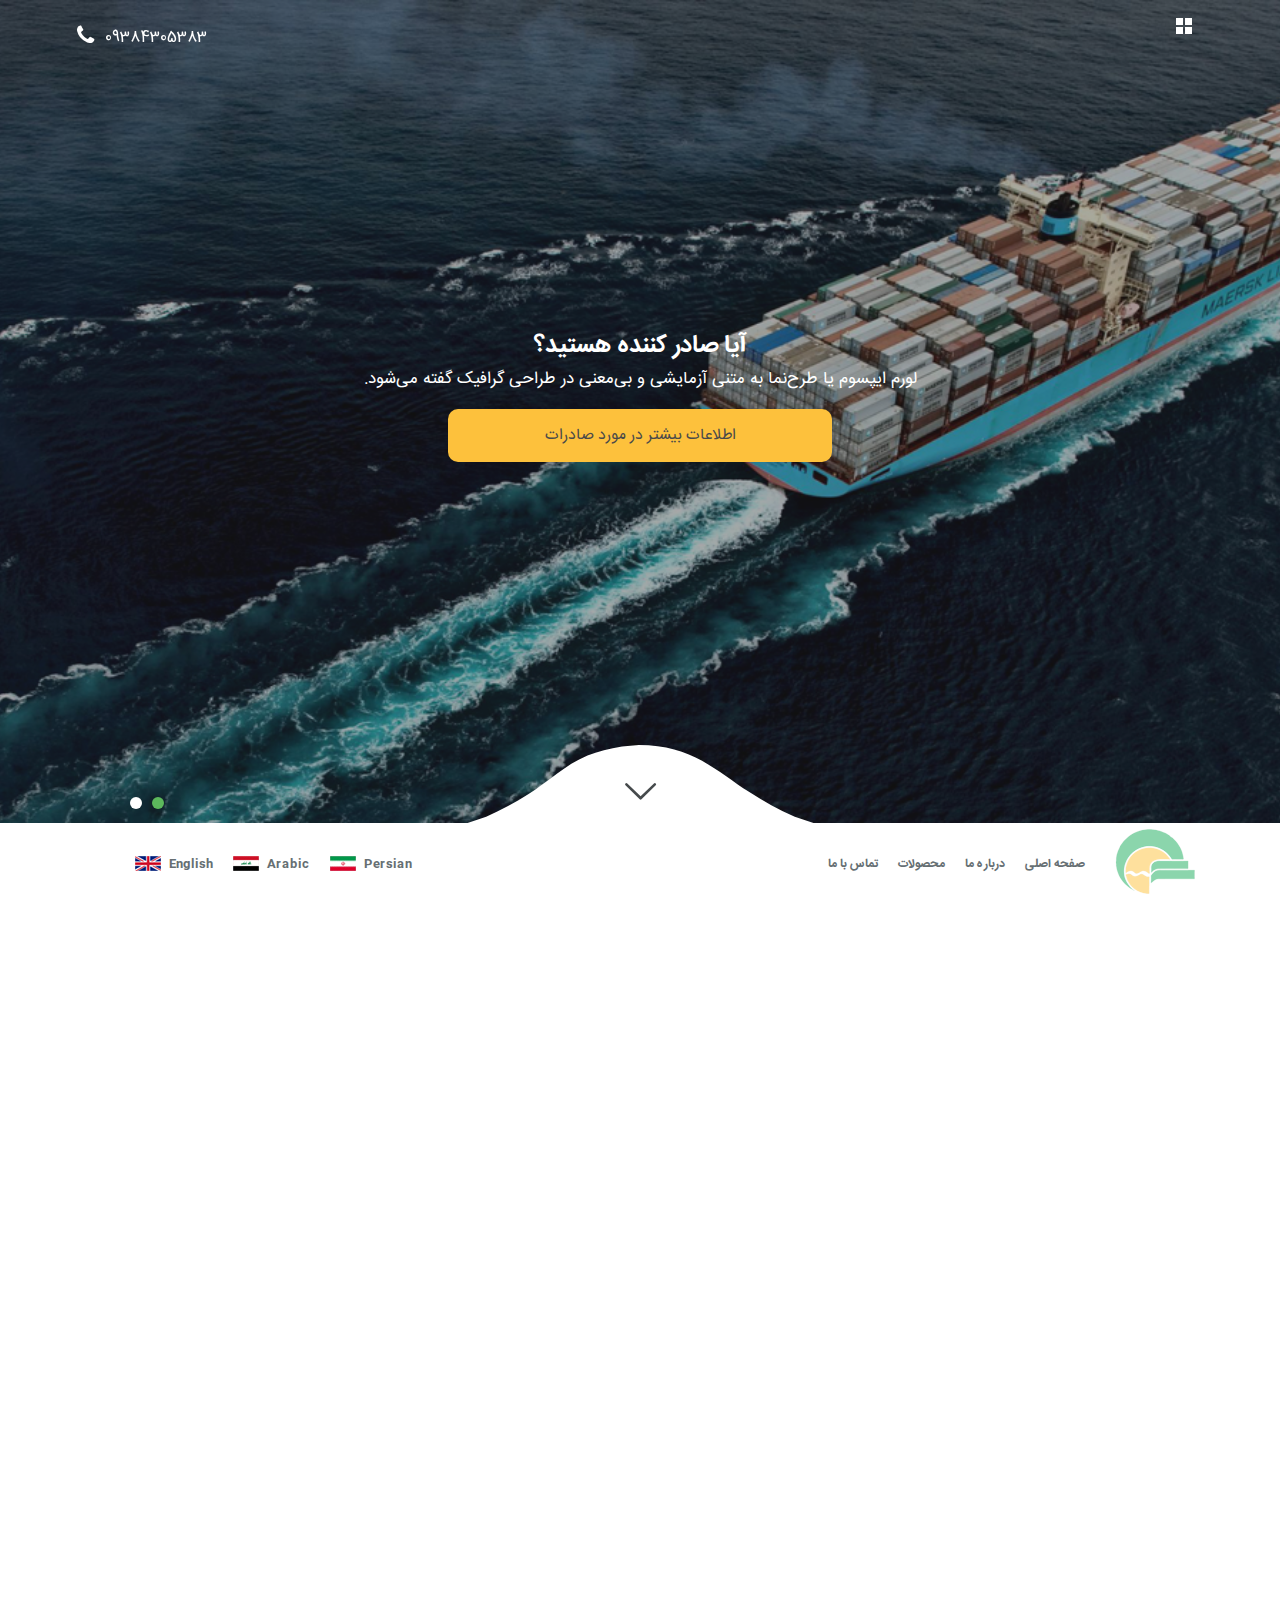
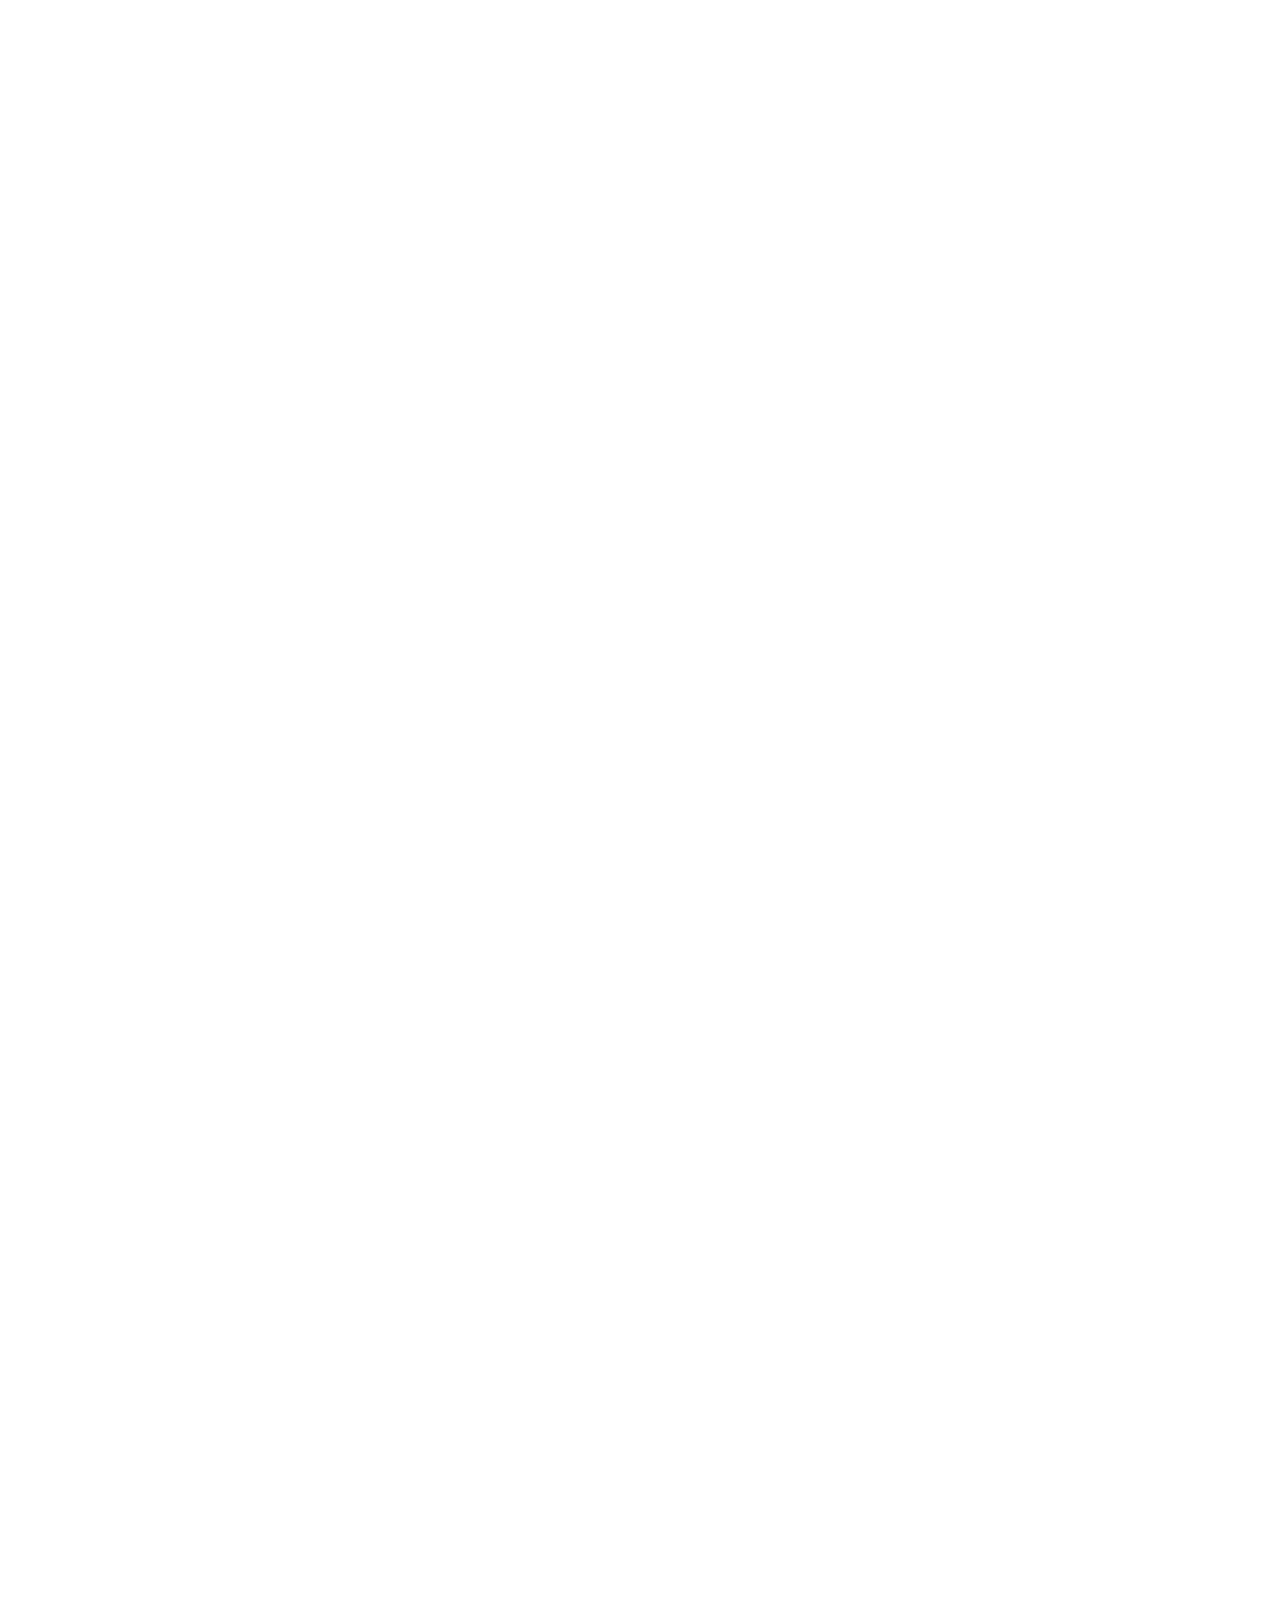
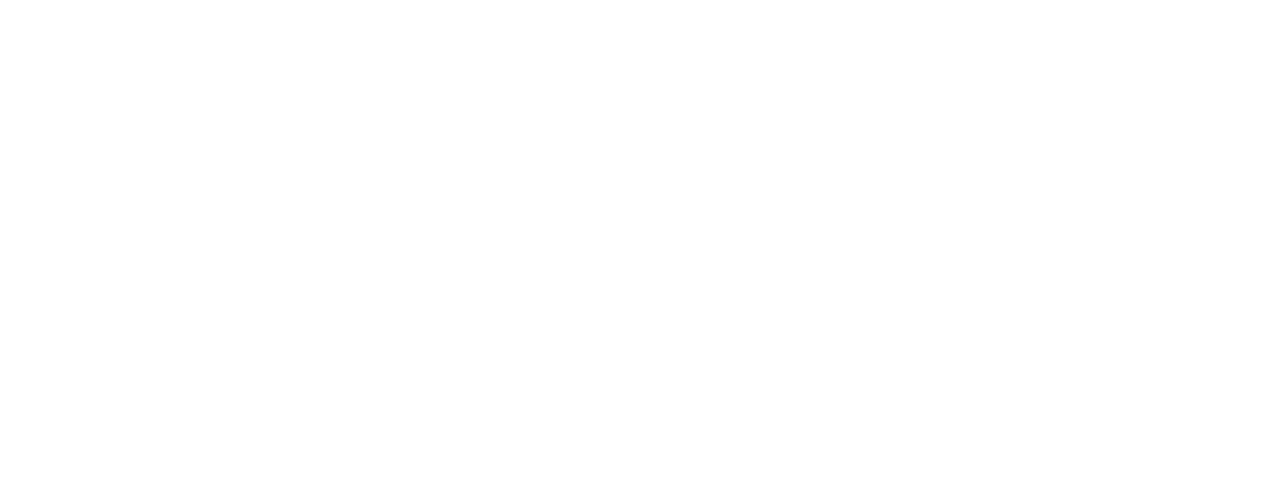
<file: full/index.html>
<!DOCTYPE html>
<html lang="en">
<head>
    <meta charset="UTF-8">
    <title>FullPage</title>
    <link rel="stylesheet" type="text/css" href="css/site.min.css">
    <link rel="stylesheet" type="text/css" href="css/components.css">
    <link rel="stylesheet" type="text/css" href="fonts/icons/css/fontello.css">
    <script src="js/jquery.js"></script>
    <script src="js/components.js"></script>
    <script src="js/mmenu.js"></script>
</head>
<body>
<div id="page">
    <main id="main">
        <header>
            <div class="container">
                <div class="main-menu float-right">

                    <a href="#offcanvas" class="icon icon-th-large-1 offcanvas_menu" id="menu_btn"></a>

                </div>
                <ul class="items  fullPageMenu">
                    <li data-menuanchor="homePage"><a href="#homePage">صفحه اصلی</a> </li>
    <li data-menuanchor="aboutPage"><a href="#aboutPage">درباره ما</a> </li>
    <li data-menuanchor="portfolioPage"><a href="#portfolio">محصولات</a> </li>
    <li data-menuanchor="contact"><a href="#contact">تماس با ما</a> </li>
                </ul>

                <div class="contact float-left">
                    <i class="icon icon-phone"></i>
                    <span>09384305383</span>
                </div>



            </div>
        </header>
<div id="fullPage">
    <section class="section slider">
    <div class="baseSlide kenBurns" id="slide1">
        <div class="captions">
            <h2 class="slide_title">آیا صادر کننده هستید؟</h2>
            <p class="slide_desc">لورم ایپسوم یا طرح‌نما به متنی آزمایشی و بی‌معنی در طراحی گرافیک گفته می‌شود.</p>
            <div class="button-effect">
                <a href="#" class="slide_link">اطلاعات بیشتر در مورد صادرات</a>

            </div>
        </div>
        <div class="background"  style="background-image: url(images/slide-1.jpg);"></div>


    </div>

    <div class="baseSlide " id="slide2">
        <div class="captions">
            <h2 class="slide_title">مشاوره رایگان</h2>
            <p class="slide_desc">شماره خود را در سایت ثبت کرده و رایگان مشاوره بگیرید</p>
            <div class="button-effect">
                <a href="#contact" class="slide_link">تماس با ما</a>

            </div>
        </div>
        <div class="background"  style="background-image: url(images/slide-2.jpg);"></div>


    </div>



</section>

    <section class="section about stage">
   <div class="container">
       <div class="row row justify-content-center text-center">
           <div class="col-12 col-lg-6 col-md-auto">
               <div class="logo logo-lg justify-content-center mx-auto mt-10"></div>
               <h1 class="title">شرکت توسعه فراگیر عمران خوزستان</h1>
               <p class="desc text-justify">
                   لورم ایپسوم متن ساختگی با تولید سادگی نامفهوم از صنعت چاپ و با استفاده از طراحان گرافیک است. چاپگرها و متون بلکه روزنامه و مجله در ستون و سطرآنچنان که لازم است و برای شرایط فعلی تکنولوژی مورد نیاز و کاربردهای متنوع با هدف بهبود ابزارهای کاربردی می باشد. کتابهای زیادی در شصت و سه درصد گذشته، حال و آی
               </p>
               <a href="#" class="btn btn_base">آیا صادر کننده هستید؟</a>
               <a href="#" class="btn btn_base is_left">آیا وارد کننده هستید؟</a>
           </div>
       </div>
   </div>

</section>

    <section class="section portfolio stage">

    <div class="text-center white">
        <h2 class="mb-4">نگاهی به برخی از محصولات</h2>
        <p>در این بخش شما با سایر محصولات شرکت آشنا خواهیدشد</p>
    </div>

    <div class="container">

        <div class="owl-carousel owl-theme layer_thumbnail">
            <div class="col-item">
                    <div class="item">
                        <div class="inner">
                            <a href="#">
                                <img src="images/temp/portfolio.jpg">
                            </a>
                            <div class="caption">
                                <h2 class="title"><a href="#">لوله آب 36 اینچ فلزی لوله آب 36 اینچ فلزی1 </a> </h2>
                                <div class="layer_down">
                                    <div class="icons">
                                        <div class="icon icon-chart-bar state"><span>372</span></div>
                                        <div class="icon icon-star rate"><span>4/5</span></div>
                                    </div>
                                </div>
                            </div>
                        </div>
                        <div class="bottom_layers"></div>
                    </div>
                </div>
            <div class="col-item">
                <div class="item">
                    <div class="inner">
                        <a href="#">
                            <img src="images/temp/portfolio.jpg">
                        </a>
                        <div class="caption">
                            <h2 class="title"><a href="#">لوله آب 36 اینچ فلزی لوله آب 36 اینچ فلزی 2</a> </h2>
                            <div class="layer_down">
                                <div class="icons">
                                    <div class="icon icon-chart-bar state"><span>372</span></div>
                                    <div class="icon icon-star rate"><span>4/5</span></div>
                                </div>
                            </div>
                        </div>
                    </div>
                    <div class="bottom_layers"></div>
                </div>
            </div>
            <div class="col-item">
                <div class="item">
                    <div class="inner">
                        <a href="#">
                            <img src="images/temp/portfolio.jpg">
                        </a>
                        <div class="caption">
                            <h2 class="title"><a href="#"> 3لوله آب 36 اینچ فلزی لوله آب 36 اینچ فلزی</a> </h2>
                            <div class="layer_down">
                                <div class="icons">
                                    <div class="icon icon-chart-bar state"><span>372</span></div>
                                    <div class="icon icon-star rate"><span>4/5</span></div>
                                </div>
                            </div>
                        </div>
                    </div>
                    <div class="bottom_layers"></div>
                </div>
            </div>
            <div class="col-item">
                <div class="item">
                    <div class="inner">
                        <a href="#">
                            <img src="images/temp/portfolio.jpg">
                        </a>
                        <div class="caption">
                            <h2 class="title"><a href="#">4لوله آب 36 اینچ فلزی لوله آب 36 اینچ فلزی </a> </h2>
                            <div class="layer_down">
                                <div class="icons">
                                    <div class="icon icon-chart-bar state"><span>372</span></div>
                                    <div class="icon icon-star rate"><span>4/5</span></div>
                                </div>
                            </div>
                        </div>
                    </div>
                    <div class="bottom_layers"></div>
                </div>
            </div>

            <div class="col-item">
                <div class="item">
                    <div class="inner">
                        <a href="#">
                            <img src="images/temp/portfolio.jpg">
                        </a>
                        <div class="caption">
                            <h2 class="title"><a href="#">لوله آب 36 اینچ فلزی لوله آب 36 اینچ فلزی 5</a> </h2>
                            <div class="layer_down">
                                <div class="icons">
                                    <div class="icon icon-chart-bar state"><span>372</span></div>
                                    <div class="icon icon-star rate"><span>4/5</span></div>
                                </div>
                            </div>
                        </div>
                    </div>
                    <div class="bottom_layers"></div>
                </div>
            </div>
            <div class="col-item">
                <div class="item">
                    <div class="inner">
                        <a href="#">
                            <img src="images/temp/portfolio.jpg">
                        </a>
                        <div class="caption">
                            <h2 class="title"><a href="#">لوله آب 36 اینچ فلزی لوله آب 36 اینچ فلزی 6</a> </h2>
                            <div class="layer_down">
                                <div class="icons">
                                    <div class="icon icon-chart-bar state"><span>372</span></div>
                                    <div class="icon icon-star rate"><span>4/5</span></div>
                                </div>
                            </div>
                        </div>
                    </div>
                    <div class="bottom_layers"></div>
                </div>
            </div>
            <div class="col-item">
                <div class="item">
                    <div class="inner">
                        <a href="#">
                            <img src="images/temp/portfolio.jpg">
                        </a>
                        <div class="caption">
                            <h2 class="title"><a href="#">لوله آب 36 اینچ فلزی لوله آب 36 اینچ فلزی 7</a> </h2>
                            <div class="layer_down">
                                <div class="icons">
                                    <div class="icon icon-chart-bar state"><span>372</span></div>
                                    <div class="icon icon-star rate"><span>4/5</span></div>
                                </div>
                            </div>
                        </div>
                    </div>
                    <div class="bottom_layers"></div>
                </div>
            </div>
            <div class="col-item">
                <div class="item">
                    <div class="inner">
                        <a href="#">
                            <img src="images/temp/portfolio.jpg">
                        </a>
                        <div class="caption">
                            <h2 class="title"><a href="#">8 لوله آب 36 اینچ فلزی لوله آب 36 اینچ فلزی</a> </h2>
                            <div class="layer_down">
                                <div class="icons">
                                    <div class="icon icon-chart-bar state"><span>372</span></div>
                                    <div class="icon icon-star rate"><span>4/5</span></div>
                                </div>
                            </div>
                        </div>
                    </div>
                    <div class="bottom_layers"></div>
                </div>
            </div>




        </div>




        <div class="text-center m-3">

            <a href="#" class="btn btn_base btn_base_white ">ورود به بخش محصولات</a>
        </div>


    </div>
</section>

    <section class="section stage contact_section">
    <div class="row row justify-content-center text-center">
        <div class="col-12 col-md-6 col-md-auto mb-5 pb-5">
            <div class="phone-map justify-content-center mx-auto mt-10 mb-3"></div>
            <p>0613382426</p>
            <h3>برای مشاوره رایگان با ما در تماس باشید</h3>
            <p class="desc text-justify text-center">
                با ثبت شماره خود در کادر زیر ، پس از مدتی با شما تماس خواهیم گرفت
            </p>

            <form class="send_phoneNumber">
                <input type="text" placeholder="مثال : 09039844741">
                <button type="submit">تماس بگیرید</button>
            </form>

        </div>
    </div>

    <div class="footer">
    <div class="menu">
        <div class="page_down_container">
            <div class="page_down footer_down">
                <div class="footerLogo">
                    <div class="logo-sm"></div>
                </div>
            </div>


        </div>
        <div class="container copyright">
            <p>طراحی شده توسط تیم طراحی و توسعه</p> <a href="#">وبارتما</a>
        </div>

    </div>

</div>

</section>
</div>
</main>
<div class="menu_container">
    <div class="menu">
        <div class="page_down_container">
            <div class="page_down" title="صفحه بعد">
                <svg class="page_down_bg" id="Layer_1" width="349px" data-name="Layer 1" xmlns="http://www.w3.org/2000/svg" viewBox="0 0 373.7 84.7"><defs><style>.cls-1{fill:#fff;}</style></defs><title>page_down._bg</title><path class="cls-1" d="M194.6,11.8c57.5,0,83.6,28.4,118.3,50.4,15.3,9.7,31.2,19.1,48.7,26.4l21.6,7.2v.5a3,3,0,0,1-1,.2H9.7a1.85,1.85,0,0,1-.2-.7l21.6-7.2c16.1-6.8,31.2-15.3,45.4-24.2C98,50.9,114.8,33.5,139.6,23.1c11.2-4.7,23.4-7.5,37-9.8Z" transform="translate(-9.5 -11.8)"/></svg>
            </div>
        </div>
        <div class="container">
            <div class="logo-md logo float-right hidden-xs-down"></div>
            <ul class="items float-right fullPageMenu hidden-md-down">

                    <li data-menuanchor="homePage"><a href="#homePage">صفحه اصلی</a> </li>
    <li data-menuanchor="aboutPage"><a href="#aboutPage">درباره ما</a> </li>
    <li data-menuanchor="portfolioPage"><a href="#portfolio">محصولات</a> </li>
    <li data-menuanchor="contact"><a href="#contact">تماس با ما</a> </li>
            </ul>

            <ul class="langs float-left">
                <li><a href="/en"><i class="lang-en"></i>English</a></li>
                <li><a href="/ar"><i class="lang-ar"></i>Arabic</a></li>
                <li><a href="/fa"><i class="lang-fa"></i>Persian</a></li>
            </ul>
        </div>

    </div>

</div>


</div>

<nav id="offcanvas">
    <ul>
        <li><a href="/">صفحه اصلی</a></li>
        <li><a href="/about">تماس با ما</a>
            <ul>
                <li><a href="/about/history">درباره ما</a></li>
                <li><a href="/about/team">آرشیو</a></li>
            </ul>
        </li>
        <li><a href="/contact">آرشیو</a></li>
    </ul>
</nav>

<script type="text/javascript">
    $(document).ready(function() {
        var SCROLLING_SPEED = 1000;
        $('#fullPage').fullpage({

            anchors: ['homePage', 'aboutPage','portfolio','contact'],
            scrollingSpeed: SCROLLING_SPEED,
            slideSelector: '.baseSlide',

            // Hide the slides container before the next slide loads
            onSlideLeave: function(anchorLink, index, slideIndex, direction) {
                $.fn.fullpage.setScrollingSpeed(0);
                $('.fp-section').find('.fp-slidesContainer').hide();
            },

            // Display the slides container by fading it in after the next slide has been loaded.
            afterSlideLoad: function(anchorLink, index, slideAnchor, slideIndex) {
                $('.fp-section').find('.fp-slidesContainer').fadeIn(700);
                $.fn.fullpage.setScrollingSpeed(SCROLLING_SPEED);
                var num = slideAnchor+1;
                $('.baseSlide').removeClass('kenBurns');
                $('.slider .baseSlide:nth-child('+num+')').addClass('kenBurns');

                $('.slider .baseSlide .slide_title').removeClass('animated fadeInDown');
                $('.slider .baseSlide:nth-child('+num+') .slide_title').addClass('animated fadeInDown');


                $('.slider .baseSlide .slide_desc').removeClass('animated fadeInUp');
                $('.slider .baseSlide:nth-child('+num+') .slide_desc').addClass('animated fadeInUp');
                $('.slider .baseSlide .slide_link').removeClass('animated fadeInUp');
                $('.slider .baseSlide:nth-child('+num+') .slide_link').addClass('animated fadeInUp');




            },







            slidesNavigation: true,
//            afterRender: function () {
//                setInterval(function () {
//                    $.fn.fullpage.moveSlideLeft();
//                }, 6000);
//            },
            onLeave: function(index, nextIndex, direction){


                //********** Add Active Class To Menu


                $('.fullPageMenu li').removeClass('active');

                setTimeout(
                    function () {
                        $(".fullPageMenu li:nth-child("+nextIndex+")").addClass('active');
                    },1000);



//                $('#main .section').removeClass('animated inUp');
//                $('#main .section').removeClass('animated inDown');
//                $('#main .section').removeClass('animated outDown');
//                $('#main .section').removeClass('animated outUp');


//
//                if (index>nextIndex) {
//                    $('#main .section:nth-child('+(index+1)+')').addClass('animated outDown');
//                    $('#main .section:nth-child('+(nextIndex+1)+')').addClass('animated inUp');
//                }else{
//                    $('#main .section:nth-child('+(index+1)+')').addClass('animated outUp');
//                    $('#main .section:nth-child('+(nextIndex+1)+')').addClass('animated inDown');
//                }

            },

        });

        $('.page_down').click(function () {
            $.fn.fullpage.moveSectionDown();
        })



        $("#offcanvas").mmenu({
            "extensions": [
                "pagedim-black",
            ],
            rtl: {
                use:true
            },
            offCanvas: {
                position  : "right",
                zposition : "front"

            },

            navbar:{
                title : 'فهرست' ,
            },
            "navbars": [
                {
                    "position": "top",
                    "content": [
                        "<form class='offcanvas_search'> " +
                        "<div class='f_g' >" +
                        "<input type='text' placeholder='جستجو...'>" +
                        "<button type='submit' class=''> <i class='icon-search' </button> "+
                        "</div>"+
                        "</form>"
                    ]
                },
                {
                    "position": "top"
                },
                {
                    "position": "bottom",
                    "content": [
                        '<a href="#" class="icon-telegram"> </a>',
                        '<a href="#" class="icon-facebook-squared"> </a>',
                        '<a href="#" class="icon-twitter"> </a>',
                        '<a href="#" class="icon-instagram"> </a>',

                    ]
                }
            ]




        });

    });





    $(document).ready(function(){
        $('.owl-carousel').owlCarousel({
            loop:true,
            margin:10,
            responsiveClass:true,
            responsive:{
                0:{
                    items:1,
                    nav:true
                },
                500:{
                    items:2,
                    nav:true,

                },
                800:{
                    items:3,
                    nav:true,
                },

                1000:{
                    items:5,
                    nav:true,
                    loop:false
                },
                1300:{
                    items:6,
                    nav:true,
                    loop:false
                }
            },
            navText : ["<span class='slide_control icon-left-open-big next_slide'> </span>"," <span class='slide_control icon-right-open-big prev_slide'> </span>"],

        });
    });


</script>

</body>
</html>
</file>
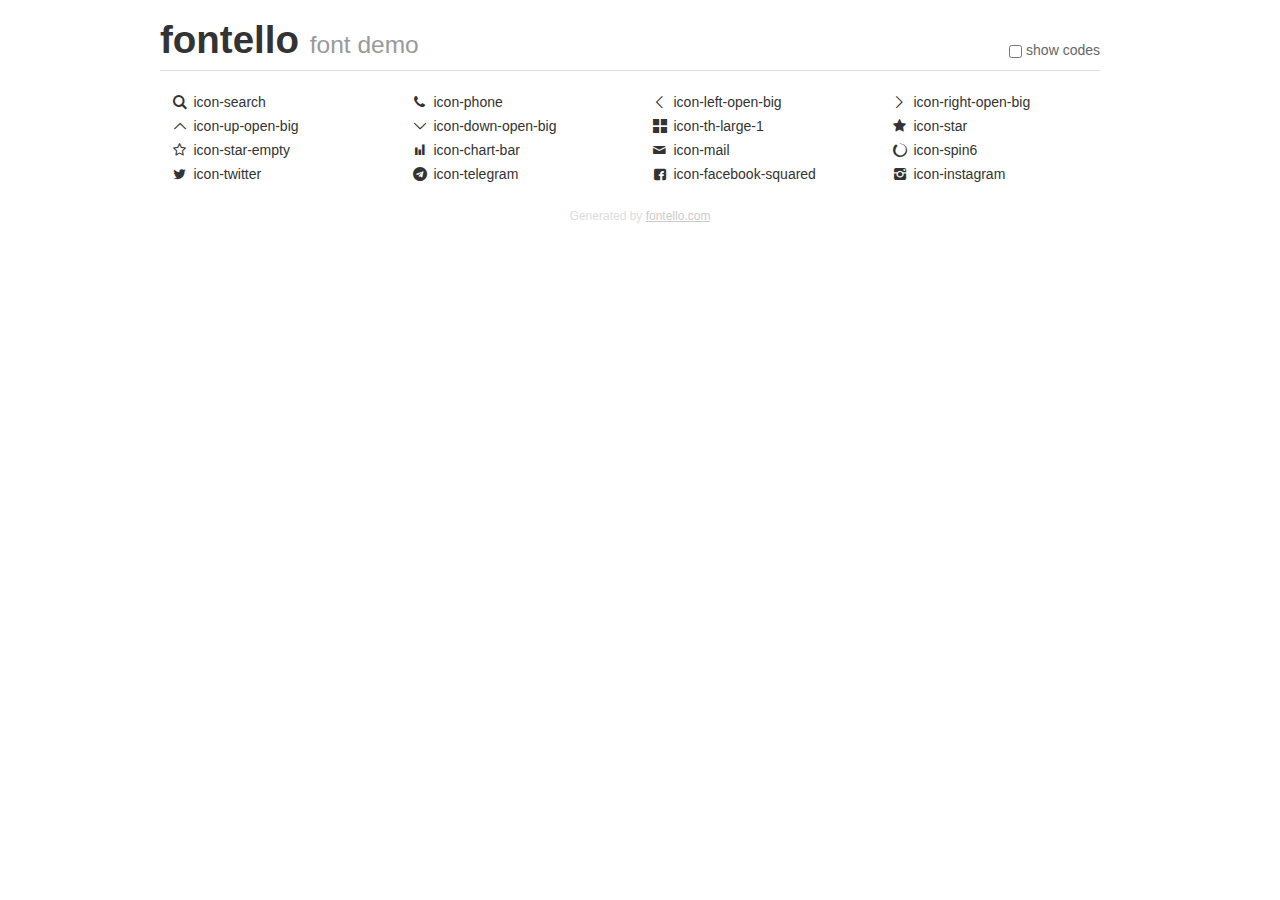
<file: full/fonts/icons/demo.html>
<!DOCTYPE html>
<html>
  <head><!--[if lt IE 9]><script language="javascript" type="text/javascript" src="//html5shim.googlecode.com/svn/trunk/html5.js"></script><![endif]-->
    <meta charset="UTF-8"><style>/*
 * Bootstrap v2.2.1
 *
 * Copyright 2012 Twitter, Inc
 * Licensed under the Apache License v2.0
 * http://www.apache.org/licenses/LICENSE-2.0
 *
 * Designed and built with all the love in the world @twitter by @mdo and @fat.
 */
.clearfix {
  *zoom: 1;
}
.clearfix:before,
.clearfix:after {
  display: table;
  content: "";
  line-height: 0;
}
.clearfix:after {
  clear: both;
}
html {
  font-size: 100%;
  -webkit-text-size-adjust: 100%;
  -ms-text-size-adjust: 100%;
}
a:focus {
  outline: thin dotted #333;
  outline: 5px auto -webkit-focus-ring-color;
  outline-offset: -2px;
}
a:hover,
a:active {
  outline: 0;
}
button,
input,
select,
textarea {
  margin: 0;
  font-size: 100%;
  vertical-align: middle;
}
button,
input {
  *overflow: visible;
  line-height: normal;
}
button::-moz-focus-inner,
input::-moz-focus-inner {
  padding: 0;
  border: 0;
}
body {
  margin: 0;
  font-family: "Helvetica Neue", Helvetica, Arial, sans-serif;
  font-size: 14px;
  line-height: 20px;
  color: #333;
  background-color: #fff;
}
a {
  color: #08c;
  text-decoration: none;
}
a:hover {
  color: #005580;
  text-decoration: underline;
}
.row {
  margin-left: -20px;
  *zoom: 1;
}
.row:before,
.row:after {
  display: table;
  content: "";
  line-height: 0;
}
.row:after {
  clear: both;
}
[class*="span"] {
  float: left;
  min-height: 1px;
  margin-left: 20px;
}
.container,
.navbar-static-top .container,
.navbar-fixed-top .container,
.navbar-fixed-bottom .container {
  width: 940px;
}
.span12 {
  width: 940px;
}
.span11 {
  width: 860px;
}
.span10 {
  width: 780px;
}
.span9 {
  width: 700px;
}
.span8 {
  width: 620px;
}
.span7 {
  width: 540px;
}
.span6 {
  width: 460px;
}
.span5 {
  width: 380px;
}
.span4 {
  width: 300px;
}
.span3 {
  width: 220px;
}
.span2 {
  width: 140px;
}
.span1 {
  width: 60px;
}
[class*="span"].pull-right,
.row-fluid [class*="span"].pull-right {
  float: right;
}
.container {
  margin-right: auto;
  margin-left: auto;
  *zoom: 1;
}
.container:before,
.container:after {
  display: table;
  content: "";
  line-height: 0;
}
.container:after {
  clear: both;
}
p {
  margin: 0 0 10px;
}
.lead {
  margin-bottom: 20px;
  font-size: 21px;
  font-weight: 200;
  line-height: 30px;
}
small {
  font-size: 85%;
}
h1 {
  margin: 10px 0;
  font-family: inherit;
  font-weight: bold;
  line-height: 20px;
  color: inherit;
  text-rendering: optimizelegibility;
}
h1 small {
  font-weight: normal;
  line-height: 1;
  color: #999;
}
h1 {
  line-height: 40px;
}
h1 {
  font-size: 38.5px;
}
h1 small {
  font-size: 24.5px;
}
body {
  margin-top: 90px;
}
.header {
  position: fixed;
  top: 0;
  left: 50%;
  margin-left: -480px;
  background-color: #fff;
  border-bottom: 1px solid #ddd;
  padding-top: 10px;
  z-index: 10;
}
.footer {
  color: #ddd;
  font-size: 12px;
  text-align: center;
  margin-top: 20px;
}
.footer a {
  color: #ccc;
  text-decoration: underline;
}
.the-icons {
  font-size: 14px;
  line-height: 24px;
}
.switch {
  position: absolute;
  right: 0;
  bottom: 10px;
  color: #666;
}
.switch input {
  margin-right: 0.3em;
}
.codesOn .i-name {
  display: none;
}
.codesOn .i-code {
  display: inline;
}
.i-code {
  display: none;
}
@font-face {
      font-family: 'fontello';
      src: url('./font/fontello.eot?49890609');
      src: url('./font/fontello.eot?49890609#iefix') format('embedded-opentype'),
           url('./font/fontello.woff?49890609') format('woff'),
           url('./font/fontello.ttf?49890609') format('truetype'),
           url('./font/fontello.svg?49890609#fontello') format('svg');
      font-weight: normal;
      font-style: normal;
    }
     
     
    .demo-icon
    {
      font-family: "fontello";
      font-style: normal;
      font-weight: normal;
      speak: none;
     
      display: inline-block;
      text-decoration: inherit;
      width: 1em;
      margin-right: .2em;
      text-align: center;
      /* opacity: .8; */
     
      /* For safety - reset parent styles, that can break glyph codes*/
      font-variant: normal;
      text-transform: none;
     
      /* fix buttons height, for twitter bootstrap */
      line-height: 1em;
     
      /* Animation center compensation - margins should be symmetric */
      /* remove if not needed */
      margin-left: .2em;
     
      /* You can be more comfortable with increased icons size */
      /* font-size: 120%; */
     
      /* Font smoothing. That was taken from TWBS */
      -webkit-font-smoothing: antialiased;
      -moz-osx-font-smoothing: grayscale;
     
      /* Uncomment for 3D effect */
      /* text-shadow: 1px 1px 1px rgba(127, 127, 127, 0.3); */
    }
     </style>
    <link rel="stylesheet" href="css/animation.css"><!--[if IE 7]><link rel="stylesheet" href="css/fontello-ie7.css"><![endif]-->
    <script>
      function toggleCodes(on) {
        var obj = document.getElementById('icons');
      
        if (on) {
          obj.className += ' codesOn';
        } else {
          obj.className = obj.className.replace(' codesOn', '');
        }
      }
      
    </script>
  </head>
  <body>
    <div class="container header">
      <h1>
        fontello
         <small>font demo</small>
      </h1>
      <label class="switch">
        <input type="checkbox" onclick="toggleCodes(this.checked)">show codes
      </label>
    </div>
    <div id="icons" class="container">
      <div class="row">
        <div title="Code: 0xe800" class="the-icons span3"><i class="demo-icon icon-search">&#xe800;</i> <span class="i-name">icon-search</span><span class="i-code">0xe800</span></div>
        <div title="Code: 0xe801" class="the-icons span3"><i class="demo-icon icon-phone">&#xe801;</i> <span class="i-name">icon-phone</span><span class="i-code">0xe801</span></div>
        <div title="Code: 0xe802" class="the-icons span3"><i class="demo-icon icon-left-open-big">&#xe802;</i> <span class="i-name">icon-left-open-big</span><span class="i-code">0xe802</span></div>
        <div title="Code: 0xe803" class="the-icons span3"><i class="demo-icon icon-right-open-big">&#xe803;</i> <span class="i-name">icon-right-open-big</span><span class="i-code">0xe803</span></div>
      </div>
      <div class="row">
        <div title="Code: 0xe804" class="the-icons span3"><i class="demo-icon icon-up-open-big">&#xe804;</i> <span class="i-name">icon-up-open-big</span><span class="i-code">0xe804</span></div>
        <div title="Code: 0xe805" class="the-icons span3"><i class="demo-icon icon-down-open-big">&#xe805;</i> <span class="i-name">icon-down-open-big</span><span class="i-code">0xe805</span></div>
        <div title="Code: 0xe806" class="the-icons span3"><i class="demo-icon icon-th-large-1">&#xe806;</i> <span class="i-name">icon-th-large-1</span><span class="i-code">0xe806</span></div>
        <div title="Code: 0xe807" class="the-icons span3"><i class="demo-icon icon-star">&#xe807;</i> <span class="i-name">icon-star</span><span class="i-code">0xe807</span></div>
      </div>
      <div class="row">
        <div title="Code: 0xe808" class="the-icons span3"><i class="demo-icon icon-star-empty">&#xe808;</i> <span class="i-name">icon-star-empty</span><span class="i-code">0xe808</span></div>
        <div title="Code: 0xe809" class="the-icons span3"><i class="demo-icon icon-chart-bar">&#xe809;</i> <span class="i-name">icon-chart-bar</span><span class="i-code">0xe809</span></div>
        <div title="Code: 0xe80a" class="the-icons span3"><i class="demo-icon icon-mail">&#xe80a;</i> <span class="i-name">icon-mail</span><span class="i-code">0xe80a</span></div>
        <div title="Code: 0xe839" class="the-icons span3"><i class="demo-icon icon-spin6 animate-spin">&#xe839;</i> <span class="i-name">icon-spin6</span><span class="i-code">0xe839</span></div>
      </div>
      <div class="row">
        <div title="Code: 0xf099" class="the-icons span3"><i class="demo-icon icon-twitter">&#xf099;</i> <span class="i-name">icon-twitter</span><span class="i-code">0xf099</span></div>
        <div title="Code: 0xf2c6" class="the-icons span3"><i class="demo-icon icon-telegram">&#xf2c6;</i> <span class="i-name">icon-telegram</span><span class="i-code">0xf2c6</span></div>
        <div title="Code: 0xf30e" class="the-icons span3"><i class="demo-icon icon-facebook-squared">&#xf30e;</i> <span class="i-name">icon-facebook-squared</span><span class="i-code">0xf30e</span></div>
        <div title="Code: 0xf32d" class="the-icons span3"><i class="demo-icon icon-instagram">&#xf32d;</i> <span class="i-name">icon-instagram</span><span class="i-code">0xf32d</span></div>
      </div>
    </div>
    <div class="container footer">Generated by <a href="http://fontello.com">fontello.com</a></div>
  </body>
</html>
</file>
<file: full/css/components.css>
/*!
 * fullPage 2.9.4
 * https://github.com/alvarotrigo/fullPage.js
 * MIT licensed
 *
 * Copyright (C) 2013 alvarotrigo.com - A project by Alvaro Trigo
 */
html.fp-enabled,
.fp-enabled body {
  margin: 0;
  padding: 0;
  overflow: hidden;
  /*Avoid flicker on slides transitions for mobile phones #336 */
  -webkit-tap-highlight-color: transparent; }

#superContainer {
  height: 100%;
  position: relative;
  /* Touch detection for Windows 8 */
  -ms-touch-action: none;
  /* IE 11 on Windows Phone 8.1*/
  touch-action: none; }

.fp-section {
  position: relative;
  -webkit-box-sizing: border-box;
  /* Safari<=5 Android<=3 */
  /* <=28 */
  box-sizing: border-box; }

.fp-slide {
  float: left; }

.fp-slide, .fp-slidesContainer {
  height: 100%;
  display: block; }

.fp-slides {
  z-index: 1;
  height: 100%;
  overflow: hidden;
  position: relative;
  -webkit-transition: all 0.3s ease-out;
  /* Safari<=6 Android<=4.3 */
  transition: all 0.3s ease-out; }

.fp-section.fp-table, .fp-slide.fp-table {
  display: table;
  table-layout: fixed;
  width: 100%; }

.fp-tableCell {
  display: table-cell;
  vertical-align: middle;
  width: 100%;
  height: 100%; }

.fp-slidesContainer {
  float: left;
  position: relative; }

.fp-controlArrow {
  -webkit-user-select: none;
  /* webkit (safari, chrome) browsers */
  -moz-user-select: none;
  /* mozilla browsers */
  -khtml-user-select: none;
  /* webkit (konqueror) browsers */
  -ms-user-select: none;
  /* IE10+ */
  position: absolute;
  z-index: 4;
  top: 50%;
  cursor: pointer;
  width: 0;
  height: 0;
  border-style: solid;
  margin-top: -38px;
  -webkit-transform: translate3d(0, 0, 0);
  transform: translate3d(0, 0, 0); }

.fp-controlArrow.fp-prev {
  left: 15px;
  width: 0;
  border-width: 38.5px 34px 38.5px 0;
  border-color: transparent #fff transparent transparent; }

.fp-controlArrow.fp-next {
  right: 15px;
  border-width: 38.5px 0 38.5px 34px;
  border-color: transparent transparent transparent #fff; }

.fp-scrollable {
  overflow: hidden;
  position: relative; }

.fp-scroller {
  overflow: hidden; }

.iScrollIndicator {
  border: 0 !important; }

.fp-notransition {
  -webkit-transition: none !important;
  transition: none !important; }

#fp-nav {
  position: fixed;
  z-index: 100;
  margin-top: -32px;
  top: 50%;
  opacity: 1;
  -webkit-transform: translate3d(0, 0, 0); }

#fp-nav.right {
  right: 17px; }

#fp-nav.left {
  left: 17px; }

.fp-slidesNav {
  position: absolute;
  z-index: 4;
  left: 50%;
  opacity: 1;
  -webkit-transform: translate3d(0, 0, 0);
  transform: translate3d(0, 0, 0); }

.fp-slidesNav.bottom {
  bottom: 17px; }

.fp-slidesNav.top {
  top: 17px; }

#fp-nav ul,
.fp-slidesNav ul {
  margin: 0;
  padding: 0; }

#fp-nav ul li,
.fp-slidesNav ul li {
  display: block;
  width: 14px;
  height: 13px;
  margin: 7px;
  position: relative; }

.fp-slidesNav ul li {
  display: inline-block; }

#fp-nav ul li a,
.fp-slidesNav ul li a {
  display: block;
  position: relative;
  z-index: 1;
  width: 100%;
  height: 100%;
  cursor: pointer;
  text-decoration: none; }

#fp-nav ul li a.active span,
.fp-slidesNav ul li a.active span,
#fp-nav ul li:hover a.active span,
.fp-slidesNav ul li:hover a.active span {
  height: 12px;
  width: 12px;
  margin: -6px 0 0 -6px;
  border-radius: 100%; }

#fp-nav ul li a span,
.fp-slidesNav ul li a span {
  border-radius: 50%;
  position: absolute;
  z-index: 1;
  height: 4px;
  width: 4px;
  border: 0;
  background: #333;
  left: 50%;
  top: 50%;
  margin: -2px 0 0 -2px;
  -webkit-transition: all 0.1s ease-in-out;
  transition: all 0.1s ease-in-out; }

#fp-nav ul li:hover a span,
.fp-slidesNav ul li:hover a span {
  width: 10px;
  height: 10px;
  margin: -5px 0px 0px -5px; }

#fp-nav ul li .fp-tooltip {
  position: absolute;
  top: -2px;
  color: #fff;
  font-size: 14px;
  font-family: arial, helvetica, sans-serif;
  white-space: nowrap;
  max-width: 220px;
  overflow: hidden;
  display: block;
  opacity: 0;
  width: 0;
  cursor: pointer; }

#fp-nav ul li:hover .fp-tooltip,
#fp-nav.fp-show-active a.active + .fp-tooltip {
  -webkit-transition: opacity 0.2s ease-in;
  transition: opacity 0.2s ease-in;
  width: auto;
  opacity: 1; }

#fp-nav ul li .fp-tooltip.right {
  right: 20px; }

#fp-nav ul li .fp-tooltip.left {
  left: 20px; }

.fp-auto-height.fp-section,
.fp-auto-height .fp-slide,
.fp-auto-height .fp-tableCell {
  height: auto !important; }

.fp-responsive .fp-auto-height-responsive.fp-section,
.fp-responsive .fp-auto-height-responsive .fp-slide,
.fp-responsive .fp-auto-height-responsive .fp-tableCell {
  height: auto !important; }

.mm-hidden {
  display: none !important; }

.mm-wrapper {
  overflow-x: hidden;
  position: relative; }

.mm-menu {
  -webkit-box-sizing: border-box;
  box-sizing: border-box;
  background: inherit;
  display: block;
  padding: 0;
  margin: 0;
  position: absolute;
  left: 0;
  right: 0;
  top: 0;
  bottom: 0;
  z-index: 0; }

.mm-panels, .mm-panels > .mm-panel {
  background: inherit;
  border-color: inherit;
  -webkit-box-sizing: border-box;
  box-sizing: border-box;
  margin: 0;
  position: absolute;
  left: 0;
  right: 0;
  top: 0;
  bottom: 0;
  z-index: 0; }

.mm-panels {
  overflow: hidden; }

.mm-panel {
  -webkit-transform: translate(100%, 0);
  transform: translate(100%, 0);
  -webkit-transform: translate3d(100%, 0, 0);
  transform: translate3d(100%, 0, 0);
  -webkit-transition: -webkit-transform .4s ease;
  transition: -webkit-transform .4s ease;
  transition: transform .4s ease;
  transition: transform .4s ease, -webkit-transform .4s ease;
  transition: transform .4s ease,-webkit-transform .4s ease;
  -webkit-transform-origin: top left;
  transform-origin: top left; }

.mm-panel.mm-opened {
  -webkit-transform: translate(0, 0);
  transform: translate(0, 0);
  -webkit-transform: translate3d(0, 0, 0);
  transform: translate3d(0, 0, 0); }

.mm-panel.mm-subopened {
  -webkit-transform: translate(-30%, 0);
  transform: translate(-30%, 0);
  -webkit-transform: translate3d(-30%, 0, 0);
  transform: translate3d(-30%, 0, 0); }

.mm-panel.mm-highest {
  z-index: 1; }

.mm-panel.mm-noanimation {
  -webkit-transition: none !important;
  transition: none !important; }

.mm-panel.mm-noanimation.mm-subopened {
  -webkit-transform: translate(0, 0);
  transform: translate(0, 0);
  -webkit-transform: translate3d(0, 0, 0);
  transform: translate3d(0, 0, 0); }

.mm-panels > .mm-panel {
  -webkit-overflow-scrolling: touch;
  overflow: scroll;
  overflow-x: hidden;
  overflow-y: auto;
  padding: 0 20px; }

.mm-panels > .mm-panel.mm-hasnavbar {
  padding-top: 40px; }

.mm-panels > .mm-panel:not(.mm-hidden) {
  display: block; }

.mm-panels > .mm-panel:after, .mm-panels > .mm-panel:before {
  content: '';
  display: block;
  height: 20px; }

.mm-vertical .mm-panel {
  -webkit-transform: none !important;
  transform: none !important; }

.mm-listview .mm-vertical .mm-panel, .mm-vertical .mm-listview .mm-panel {
  display: none;
  padding: 10px 0 10px 10px; }

.mm-listview .mm-vertical .mm-panel .mm-listview > li:last-child:after, .mm-vertical .mm-listview .mm-panel .mm-listview > li:last-child:after {
  border-color: transparent; }

.mm-vertical li.mm-opened > .mm-panel, li.mm-vertical.mm-opened > .mm-panel {
  display: block; }

.mm-listview > li.mm-vertical > .mm-next, .mm-vertical .mm-listview > li > .mm-next {
  -webkit-box-sizing: border-box;
  box-sizing: border-box;
  height: 40px;
  bottom: auto; }

.mm-listview > li.mm-vertical.mm-opened > .mm-next:after, .mm-vertical .mm-listview > li.mm-opened > .mm-next:after {
  -webkit-transform: rotate(225deg);
  transform: rotate(225deg);
  right: 19px; }

.mm-btn {
  -webkit-box-sizing: border-box;
  box-sizing: border-box;
  width: 40px;
  height: 40px;
  position: absolute;
  top: 0;
  z-index: 1; }

.mm-clear:after, .mm-clear:before, .mm-close:after, .mm-close:before {
  content: '';
  border: 2px solid transparent;
  display: block;
  width: 5px;
  height: 5px;
  margin: auto;
  position: absolute;
  top: 0;
  bottom: 0;
  -webkit-transform: rotate(-45deg);
  transform: rotate(-45deg); }

.mm-clear:before, .mm-close:before {
  border-right: none;
  border-bottom: none;
  right: 18px; }

.mm-clear:after, .mm-close:after {
  border-left: none;
  border-top: none;
  right: 25px; }

.mm-next:after, .mm-prev:before {
  content: '';
  border-top: 2px solid transparent;
  border-left: 2px solid transparent;
  display: block;
  width: 8px;
  height: 8px;
  margin: auto;
  position: absolute;
  top: 0;
  bottom: 0; }

.mm-prev:before {
  -webkit-transform: rotate(-45deg);
  transform: rotate(-45deg);
  left: 23px;
  right: auto; }

.mm-next:after {
  -webkit-transform: rotate(135deg);
  transform: rotate(135deg);
  right: 23px;
  left: auto; }

.mm-navbar {
  border-bottom: 1px solid;
  border-color: inherit;
  text-align: center;
  line-height: 20px;
  height: 40px;
  padding: 0 40px;
  margin: 0;
  position: absolute;
  top: 0;
  left: 0;
  right: 0; }

.mm-navbar > * {
  display: block;
  padding: 10px 0; }

.mm-navbar a, .mm-navbar a:hover {
  text-decoration: none; }

.mm-navbar .mm-title {
  text-overflow: ellipsis;
  white-space: nowrap;
  overflow: hidden; }

.mm-navbar .mm-btn:first-child {
  left: 0; }

.mm-navbar .mm-btn:last-child {
  text-align: right;
  right: 0; }

.mm-panel .mm-navbar {
  display: none; }

.mm-panel.mm-hasnavbar .mm-navbar {
  display: block; }

.mm-listview, .mm-listview > li {
  list-style: none;
  display: block;
  padding: 0;
  margin: 0; }

.mm-listview {
  font: inherit;
  font-size: 14px;
  line-height: 20px; }

.mm-listview a, .mm-listview a:hover {
  text-decoration: none; }

.mm-listview > li {
  position: relative; }

.mm-listview > li, .mm-listview > li .mm-next, .mm-listview > li .mm-next:before, .mm-listview > li:after {
  border-color: inherit; }

.mm-listview > li > a, .mm-listview > li > span {
  text-overflow: ellipsis;
  white-space: nowrap;
  overflow: hidden;
  color: inherit;
  display: block;
  padding: 10px 10px 10px 20px;
  margin: 0; }

.mm-listview > li:not(.mm-divider):after {
  content: '';
  border-bottom-width: 1px;
  border-bottom-style: solid;
  display: block;
  position: absolute;
  left: 0;
  right: 0;
  bottom: 0; }

.mm-listview > li:not(.mm-divider):after {
  left: 20px; }

.mm-listview .mm-next {
  background: rgba(3, 2, 1, 0);
  width: 50px;
  padding: 0;
  position: absolute;
  right: 0;
  top: 0;
  bottom: 0;
  z-index: 2; }

.mm-listview .mm-next:before {
  content: '';
  border-left-width: 1px;
  border-left-style: solid;
  display: block;
  position: absolute;
  top: 0;
  bottom: 0;
  left: 0; }

.mm-listview .mm-next + a, .mm-listview .mm-next + span {
  margin-right: 50px; }

.mm-listview .mm-next.mm-fullsubopen {
  width: 100%; }

.mm-listview .mm-next.mm-fullsubopen:before {
  border-left: none; }

.mm-listview .mm-next.mm-fullsubopen + a, .mm-listview .mm-next.mm-fullsubopen + span {
  padding-right: 50px;
  margin-right: 0; }

.mm-panels > .mm-panel > .mm-listview {
  margin: 20px -20px; }

.mm-panels > .mm-panel > .mm-listview:first-child, .mm-panels > .mm-panel > .mm-navbar + .mm-listview {
  margin-top: -20px; }

.mm-menu {
  background: #f3f3f3;
  border-color: rgba(0, 0, 0, 0.1);
  color: rgba(0, 0, 0, 0.75); }

.mm-menu .mm-navbar a, .mm-menu .mm-navbar > * {
  color: rgba(0, 0, 0, 0.3); }

.mm-menu .mm-btn:after, .mm-menu .mm-btn:before {
  border-color: rgba(0, 0, 0, 0.3); }

.mm-menu .mm-listview {
  border-color: rgba(0, 0, 0, 0.1); }

.mm-menu .mm-listview > li .mm-next:after {
  border-color: rgba(0, 0, 0, 0.3); }

.mm-menu .mm-listview > li a:not(.mm-next) {
  -webkit-tap-highlight-color: rgba(255, 255, 255, 0.5);
  tap-highlight-color: rgba(255, 255, 255, 0.5); }

.mm-menu .mm-listview > li.mm-selected > a:not(.mm-next), .mm-menu .mm-listview > li.mm-selected > span {
  background: rgba(255, 255, 255, 0.5); }

.mm-menu .mm-listview > li.mm-opened.mm-vertical > .mm-panel, .mm-menu .mm-listview > li.mm-opened.mm-vertical > a.mm-next, .mm-menu.mm-vertical .mm-listview > li.mm-opened > .mm-panel, .mm-menu.mm-vertical .mm-listview > li.mm-opened > a.mm-next {
  background: rgba(0, 0, 0, 0.05); }

.mm-menu .mm-divider {
  background: rgba(0, 0, 0, 0.05); }

.mm-page {
  -webkit-box-sizing: border-box;
  box-sizing: border-box;
  position: relative; }

.mm-slideout {
  -webkit-transition: -webkit-transform .4s ease;
  transition: -webkit-transform .4s ease;
  transition: transform .4s ease;
  transition: transform .4s ease, -webkit-transform .4s ease;
  transition: transform .4s ease,-webkit-transform .4s ease;
  z-index: 1; }

html.mm-opened {
  overflow-x: hidden;
  position: relative; }

html.mm-blocking {
  overflow: hidden; }

html.mm-blocking body {
  overflow: hidden; }

html.mm-background .mm-page {
  background: inherit; }

#mm-blocker {
  background: rgba(3, 2, 1, 0);
  display: none;
  width: 100%;
  height: 100%;
  position: fixed;
  top: 0;
  left: 0;
  z-index: 2; }

html.mm-blocking #mm-blocker {
  display: block; }

.mm-menu.mm-offcanvas {
  z-index: 0;
  display: none;
  position: fixed; }

.mm-menu.mm-offcanvas.mm-opened {
  display: block; }

.mm-menu.mm-offcanvas.mm-no-csstransforms.mm-opened {
  z-index: 10; }

.mm-menu.mm-offcanvas {
  width: 80%;
  min-width: 140px;
  max-width: 440px; }

html.mm-opening .mm-menu ~ .mm-slideout {
  -webkit-transform: translate(80%, 0);
  transform: translate(80%, 0);
  -webkit-transform: translate3d(80%, 0, 0);
  transform: translate3d(80%, 0, 0); }

@media all and (max-width: 175px) {
  html.mm-opening .mm-menu ~ .mm-slideout {
    -webkit-transform: translate(140px, 0);
    transform: translate(140px, 0);
    -webkit-transform: translate3d(140px, 0, 0);
    transform: translate3d(140px, 0, 0); } }

@media all and (min-width: 550px) {
  html.mm-opening .mm-menu ~ .mm-slideout {
    -webkit-transform: translate(440px, 0);
    transform: translate(440px, 0);
    -webkit-transform: translate3d(440px, 0, 0);
    transform: translate3d(440px, 0, 0); } }

.mm-sronly {
  border: 0 !important;
  clip: rect(1px, 1px, 1px, 1px) !important;
  -webkit-clip-path: inset(50%) !important;
  clip-path: inset(50%) !important;
  white-space: nowrap !important;
  width: 1px !important;
  height: 1px !important;
  padding: 0 !important;
  overflow: hidden !important;
  position: absolute !important; }

.mm-menu.mm-rtl {
  direction: rtl; }

.mm-menu.mm-rtl.mm-offcanvas {
  right: auto; }

.mm-menu.mm-rtl .mm-panel:not(.mm-opened) {
  -webkit-transform: translate(-100%, 0);
  transform: translate(-100%, 0);
  -webkit-transform: translate3d(-100%, 0, 0);
  transform: translate3d(-100%, 0, 0); }

.mm-menu.mm-rtl .mm-panel.mm-subopened {
  -webkit-transform: translate(30%, 0);
  transform: translate(30%, 0);
  -webkit-transform: translate3d(30%, 0, 0);
  transform: translate3d(30%, 0, 0); }

.mm-menu.mm-rtl .mm-navbar .mm-btn:first-child {
  left: auto;
  right: 0; }

.mm-menu.mm-rtl .mm-navbar .mm-btn:last-child {
  right: auto;
  left: 0; }

.mm-menu.mm-rtl .mm-navbar .mm-next:after {
  -webkit-transform: rotate(-45deg);
  transform: rotate(-45deg);
  left: 23px;
  right: auto; }

.mm-menu.mm-rtl .mm-navbar .mm-prev:before {
  -webkit-transform: rotate(135deg);
  transform: rotate(135deg);
  right: 23px;
  left: auto; }

.mm-menu.mm-rtl .mm-listview > li:not(.mm-divider)::after {
  left: 0;
  right: 20px; }

.mm-menu.mm-rtl .mm-listview > li > a:not(.mm-next), .mm-menu.mm-rtl .mm-listview > li > span:not(.mm-next) {
  padding-left: 10px;
  padding-right: 20px !important;
  margin-right: 0 !important; }

.mm-menu.mm-rtl .mm-listview .mm-next {
  right: auto;
  left: 0; }

.mm-menu.mm-rtl .mm-listview .mm-next:before {
  left: auto;
  right: 0; }

.mm-menu.mm-rtl .mm-listview .mm-next:after {
  -webkit-transform: rotate(-45deg);
  transform: rotate(-45deg);
  left: 23px;
  right: auto; }

.mm-menu.mm-rtl .mm-listview .mm-next + a, .mm-menu.mm-rtl .mm-listview .mm-next + span {
  margin-left: 50px; }

.mm-menu.mm-rtl .mm-listview .mm-next.mm-fullsubopen + a, .mm-menu.mm-rtl .mm-listview .mm-next.mm-fullsubopen + span {
  padding-left: 50px; }

.mm-menu.mm-rtl em.mm-counter {
  left: 45px;
  right: auto; }

.mm-menu.mm-rtl em.mm-counter + a.mm-next + a, .mm-menu.mm-rtl em.mm-counter + a.mm-next + span {
  margin-left: 90px; }

.mm-menu.mm-rtl .mm-listview em.mm-counter + .mm-fullsubopen + a, .mm-menu.mm-rtl .mm-listview em.mm-counter + .mm-fullsubopen + span {
  padding-left: 90px; }

.mm-menu.mm-rtl label.mm-check, .mm-menu.mm-rtl label.mm-toggle {
  left: 20px;
  right: auto !important; }

.mm-menu.mm-rtl label.mm-toggle + a, .mm-menu.mm-rtl label.mm-toggle + span {
  padding-left: 80px; }

.mm-menu.mm-rtl label.mm-check + a, .mm-menu.mm-rtl label.mm-check + span {
  padding-left: 60px; }

.mm-menu.mm-rtl a.mm-next + label.mm-check, .mm-menu.mm-rtl a.mm-next + label.mm-toggle {
  left: 60px; }

.mm-menu.mm-rtl a.mm-next + label.mm-check + a, .mm-menu.mm-rtl a.mm-next + label.mm-check + span, .mm-menu.mm-rtl a.mm-next + label.mm-toggle + a, .mm-menu.mm-rtl a.mm-next + label.mm-toggle + span {
  margin-left: 50px; }

.mm-menu.mm-rtl a.mm-next + label.mm-toggle + a, .mm-menu.mm-rtl a.mm-next + label.mm-toggle + span {
  padding-left: 70px; }

.mm-menu.mm-rtl a.mm-next + label.mm-check + a, .mm-menu.mm-rtl a.mm-next + label.mm-check + span {
  padding-left: 50px; }

.mm-menu.mm-rtl em.mm-counter + a.mm-next + label.mm-check, .mm-menu.mm-rtl em.mm-counter + a.mm-next + label.mm-toggle {
  left: 100px; }

.mm-menu.mm-rtl em.mm-counter + a.mm-next + label.mm-check + a, .mm-menu.mm-rtl em.mm-counter + a.mm-next + label.mm-check + span, .mm-menu.mm-rtl em.mm-counter + a.mm-next + label.mm-toggle + a, .mm-menu.mm-rtl em.mm-counter + a.mm-next + label.mm-toggle + span {
  margin-left: 90px; }

.mm-menu.mm-rtl .mm-panel[class*=mm-iconpanel-] {
  left: 0; }

.mm-menu.mm-rtl .mm-panel[class*=mm-iconpanel-].mm-subopened {
  -webkit-transform: translate(0, 0);
  transform: translate(0, 0);
  -webkit-transform: translate3d(0, 0, 0);
  transform: translate3d(0, 0, 0); }

.mm-menu.mm-rtl.mm-iconpanel .mm-panel {
  -webkit-transition-property: right,-webkit-transform;
  transition-property: right,-webkit-transform;
  transition-property: transform,right;
  transition-property: transform,right,-webkit-transform; }

.mm-menu.mm-rtl.mm-iconpanel .mm-panel.mm-iconpanel-0 {
  right: 0; }

.mm-menu.mm-rtl.mm-iconpanel .mm-panel.mm-iconpanel-1 {
  right: 40px; }

.mm-menu.mm-rtl.mm-iconpanel .mm-panel.mm-iconpanel-2 {
  right: 80px; }

.mm-menu.mm-rtl.mm-iconpanel .mm-panel.mm-iconpanel-3 {
  right: 120px; }

.mm-menu.mm-rtl.mm-iconpanel .mm-panel.mm-iconpanel-4 {
  right: 160px; }

.mm-menu.mm-rtl.mm-iconpanel .mm-panel.mm-iconpanel-5 {
  right: 200px; }

.mm-menu.mm-rtl.mm-iconpanel .mm-panel.mm-iconpanel-6 {
  right: 240px; }

.mm-menu.mm-rtl.mm-iconpanel .mm-panel.mm-opened {
  border-left: none;
  border-right: 1px solid;
  border-color: inherit; }

.mm-panel.mm-bootstrap-navbar .navbar-form, .mm-panel.mm-bootstrap-navbar > p {
  display: block;
  margin: 20px 0; }

.mm-panel.mm-bootstrap-navbar > .btn {
  display: inline-block;
  margin: 20px 5px 20px 0; }

.mm-panel.mm-bootstrap-navbar > .mm-navbar + .btn, .mm-panel.mm-bootstrap-navbar > .mm-navbar + .navbar-form, .mm-panel.mm-bootstrap-navbar > .mm-navbar + p {
  margin-top: 0; }

.mm-panel.mm-bootstrap-navbar > .navbar-form {
  padding: 0; }

.mm-menu.mm-offcanvas.mm-right {
  left: auto; }

html.mm-right.mm-opening .mm-menu ~ .mm-slideout {
  -webkit-transform: translate(-80%, 0);
  transform: translate(-80%, 0);
  -webkit-transform: translate3d(-80%, 0, 0);
  transform: translate3d(-80%, 0, 0); }

@media all and (max-width: 175px) {
  html.mm-right.mm-opening .mm-menu ~ .mm-slideout {
    -webkit-transform: translate(-140px, 0);
    transform: translate(-140px, 0);
    -webkit-transform: translate3d(-140px, 0, 0);
    transform: translate3d(-140px, 0, 0); } }

@media all and (min-width: 550px) {
  html.mm-right.mm-opening .mm-menu ~ .mm-slideout {
    -webkit-transform: translate(-440px, 0);
    transform: translate(-440px, 0);
    -webkit-transform: translate3d(-440px, 0, 0);
    transform: translate3d(-440px, 0, 0); } }

html.mm-front .mm-slideout {
  -webkit-transform: none !important;
  transform: none !important;
  z-index: 0; }

html.mm-front #mm-blocker {
  z-index: 1; }

html.mm-front .mm-menu.mm-offcanvas {
  z-index: 2; }

.mm-menu.mm-offcanvas.mm-front, .mm-menu.mm-offcanvas.mm-next {
  -webkit-transition: -webkit-transform .4s ease;
  transition: -webkit-transform .4s ease;
  transition: transform .4s ease;
  transition: transform .4s ease, -webkit-transform .4s ease;
  transition: transform .4s ease,-webkit-transform .4s ease;
  -webkit-transform: translate(-100%, 0);
  transform: translate(-100%, 0);
  -webkit-transform: translate3d(-100%, 0, 0);
  transform: translate3d(-100%, 0, 0); }

.mm-menu.mm-offcanvas.mm-front.mm-right, .mm-menu.mm-offcanvas.mm-next.mm-right {
  -webkit-transform: translate(100%, 0);
  transform: translate(100%, 0);
  -webkit-transform: translate3d(100%, 0, 0);
  transform: translate3d(100%, 0, 0); }

.mm-menu.mm-offcanvas.mm-top {
  -webkit-transform: translate(0, -100%);
  transform: translate(0, -100%);
  -webkit-transform: translate3d(0, -100%, 0);
  transform: translate3d(0, -100%, 0); }

.mm-menu.mm-offcanvas.mm-bottom {
  -webkit-transform: translate(0, 100%);
  transform: translate(0, 100%);
  -webkit-transform: translate3d(0, 100%, 0);
  transform: translate3d(0, 100%, 0); }

.mm-menu.mm-offcanvas.mm-bottom, .mm-menu.mm-offcanvas.mm-top {
  width: 100%;
  min-width: 100%;
  max-width: 100%; }

.mm-menu.mm-offcanvas.mm-bottom {
  top: auto; }

html.mm-opening .mm-menu.mm-offcanvas.mm-front, html.mm-opening .mm-menu.mm-offcanvas.mm-next {
  -webkit-transform: translate(0, 0);
  transform: translate(0, 0);
  -webkit-transform: translate3d(0, 0, 0);
  transform: translate3d(0, 0, 0); }

.mm-menu.mm-offcanvas.mm-bottom, .mm-menu.mm-offcanvas.mm-top {
  height: 80%;
  min-height: 140px;
  max-height: 880px; }

.mm-navbars-bottom, .mm-navbars-top {
  background: inherit;
  border-color: inherit;
  border-width: 0;
  overflow: hidden;
  position: absolute;
  left: 0;
  right: 0;
  z-index: 3; }

.mm-navbars-bottom > .mm-navbar, .mm-navbars-top > .mm-navbar {
  border: none;
  padding: 0;
  position: relative;
  -webkit-transform: translate(0, 0);
  transform: translate(0, 0);
  -webkit-transform: translate3d(0, 0, 0);
  transform: translate3d(0, 0, 0); }

.mm-navbars-top {
  border-bottom-style: solid;
  border-bottom-width: 1px;
  top: 0; }

.mm-navbars-bottom {
  border-top-style: solid;
  border-top-width: 1px;
  bottom: 0; }

.mm-navbar.mm-hasbtns {
  padding: 0 40px; }

.mm-navbar[class*=mm-navbar-content-] > * {
  -webkit-box-sizing: border-box;
  box-sizing: border-box;
  display: block;
  float: left; }

.mm-navbar .mm-breadcrumbs {
  text-overflow: ellipsis;
  white-space: nowrap;
  overflow: hidden;
  -webkit-overflow-scrolling: touch;
  overflow-x: auto;
  text-align: left;
  padding: 0 0 0 17px; }

.mm-navbar .mm-breadcrumbs > * {
  display: inline-block;
  padding: 10px 3px; }

.mm-navbar .mm-breadcrumbs > a {
  text-decoration: underline; }

.mm-navbar.mm-hasbtns .mm-breadcrumbs {
  margin-left: -40px; }

.mm-navbar.mm-hasbtns .mm-btn:not(.mm-hidden) + .mm-breadcrumbs {
  margin-left: 0;
  padding-left: 0; }

.mm-hasnavbar-top-1 .mm-panels {
  top: 40px; }

.mm-hasnavbar-top-2 .mm-panels {
  top: 80px; }

.mm-hasnavbar-top-3 .mm-panels {
  top: 120px; }

.mm-hasnavbar-top-4 .mm-panels {
  top: 160px; }

.mm-hasnavbar-bottom-1 .mm-panels {
  bottom: 40px; }

.mm-hasnavbar-bottom-2 .mm-panels {
  bottom: 80px; }

.mm-hasnavbar-bottom-3 .mm-panels {
  bottom: 120px; }

.mm-hasnavbar-bottom-4 .mm-panels {
  bottom: 160px; }

.mm-navbar-size-2 {
  height: 80px; }

.mm-navbar-size-3 {
  height: 120px; }

.mm-navbar-size-4 {
  height: 160px; }

.mm-navbar-content-2 > * {
  width: 50%; }

.mm-navbar-content-3 > * {
  width: 33.33%; }

.mm-navbar-content-4 > * {
  width: 25%; }

.mm-navbar-content-5 > * {
  width: 20%; }

.mm-navbar-content-6 > * {
  width: 16.67%; }

.mm-menu.mm-opened[class*=mm-pagedim] ~ #mm-blocker {
  opacity: 0; }

html.mm-opening .mm-menu.mm-opened[class*=mm-pagedim] ~ #mm-blocker {
  opacity: .3;
  -webkit-transition: opacity .4s ease .4s;
  transition: opacity .4s ease .4s; }

.mm-menu.mm-opened.mm-pagedim ~ #mm-blocker {
  background: inherit; }

.mm-menu.mm-opened.mm-pagedim-white ~ #mm-blocker {
  background: #fff; }

.mm-menu.mm-opened.mm-pagedim-black ~ #mm-blocker {
  background: #000; }

/**
 * Owl Carousel v2.2.1
 * Copyright 2013-2017 David Deutsch
 * Licensed under  ()
 */
/*
 *  Owl Carousel - Core
 */
.owl-carousel {
  display: none;
  width: 100%;
  -webkit-tap-highlight-color: transparent;
  /* position relative and z-index fix webkit rendering fonts issue */
  position: relative;
  z-index: 1; }

.owl-carousel .owl-stage {
  position: relative;
  -ms-touch-action: pan-Y;
  -moz-backface-visibility: hidden;
  /* fix firefox animation glitch */ }

.owl-carousel .owl-stage:after {
  content: ".";
  display: block;
  clear: both;
  visibility: hidden;
  line-height: 0;
  height: 0; }

.owl-carousel .owl-stage-outer {
  position: relative;
  overflow: hidden;
  /* fix for flashing background */
  -webkit-transform: translate3d(0px, 0px, 0px); }

.owl-carousel .owl-wrapper,
.owl-carousel .owl-item {
  -webkit-backface-visibility: hidden;
  -moz-backface-visibility: hidden;
  -ms-backface-visibility: hidden;
  -webkit-transform: translate3d(0, 0, 0);
  -moz-transform: translate3d(0, 0, 0);
  -ms-transform: translate3d(0, 0, 0); }

.owl-carousel .owl-item {
  position: relative;
  min-height: 1px;
  float: left;
  -webkit-backface-visibility: hidden;
  -webkit-tap-highlight-color: transparent;
  -webkit-touch-callout: none; }

.owl-carousel .owl-item img {
  display: block;
  width: 100%; }

.owl-carousel .owl-nav.disabled,
.owl-carousel .owl-dots.disabled {
  display: none; }

.owl-carousel .owl-nav .owl-prev,
.owl-carousel .owl-nav .owl-next,
.owl-carousel .owl-dot {
  cursor: pointer;
  cursor: hand;
  -webkit-user-select: none;
  -moz-user-select: none;
  -ms-user-select: none;
  user-select: none; }

.owl-carousel.owl-loaded {
  display: block; }

.owl-carousel.owl-loading {
  opacity: 0;
  display: block; }

.owl-carousel.owl-hidden {
  opacity: 0; }

.owl-carousel.owl-refresh .owl-item {
  visibility: hidden; }

.owl-carousel.owl-drag .owl-item {
  -webkit-user-select: none;
  -moz-user-select: none;
  -ms-user-select: none;
  user-select: none; }

.owl-carousel.owl-grab {
  cursor: move;
  cursor: -webkit-grab;
  cursor: grab; }

.owl-carousel.owl-rtl {
  direction: rtl; }

.owl-carousel.owl-rtl .owl-item {
  float: right; }

/* No Js */
.no-js .owl-carousel {
  display: block; }

/*
 *  Owl Carousel - Animate Plugin
 */
.owl-carousel .animated {
  -webkit-animation-duration: 1000ms;
  animation-duration: 1000ms;
  -webkit-animation-fill-mode: both;
  animation-fill-mode: both; }

.owl-carousel .owl-animated-in {
  z-index: 0; }

.owl-carousel .owl-animated-out {
  z-index: 1; }

.owl-carousel .fadeOut {
  -webkit-animation-name: fadeOut;
  animation-name: fadeOut; }

@-webkit-keyframes fadeOut {
  0% {
    opacity: 1; }
  100% {
    opacity: 0; } }

@keyframes fadeOut {
  0% {
    opacity: 1; }
  100% {
    opacity: 0; } }

/*
 * 	Owl Carousel - Auto Height Plugin
 */
.owl-height {
  -webkit-transition: height 500ms ease-in-out;
  transition: height 500ms ease-in-out; }

/*
 * 	Owl Carousel - Lazy Load Plugin
 */
.owl-carousel .owl-item .owl-lazy {
  opacity: 0;
  -webkit-transition: opacity 400ms ease;
  transition: opacity 400ms ease; }

.owl-carousel .owl-item img.owl-lazy {
  -webkit-transform-style: preserve-3d;
  transform-style: preserve-3d; }

/*
 * 	Owl Carousel - Video Plugin
 */
.owl-carousel .owl-video-wrapper {
  position: relative;
  height: 100%;
  background: #000; }

.owl-carousel .owl-video-play-icon {
  position: absolute;
  height: 80px;
  width: 80px;
  left: 50%;
  top: 50%;
  margin-left: -40px;
  margin-top: -40px;
  background: url("owl.video.play.png") no-repeat;
  cursor: pointer;
  z-index: 1;
  -webkit-backface-visibility: hidden;
  -webkit-transition: -webkit-transform 100ms ease;
  transition: -webkit-transform 100ms ease;
  transition: transform 100ms ease;
  transition: transform 100ms ease, -webkit-transform 100ms ease; }

.owl-carousel .owl-video-play-icon:hover {
  -webkit-transform: scale(1.3, 1.3);
  transform: scale(1.3, 1.3); }

.owl-carousel .owl-video-playing .owl-video-tn,
.owl-carousel .owl-video-playing .owl-video-play-icon {
  display: none; }

.owl-carousel .owl-video-tn {
  opacity: 0;
  height: 100%;
  background-position: center center;
  background-repeat: no-repeat;
  background-size: contain;
  -webkit-transition: opacity 400ms ease;
  transition: opacity 400ms ease; }

.owl-carousel .owl-video-frame {
  position: relative;
  z-index: 1;
  height: 100%;
  width: 100%; }

.animated {
  -webkit-animation-duration: 1s;
  animation-duration: 1s;
  -webkit-animation-fill-mode: both;
  animation-fill-mode: both; }

.animated.infinite {
  -webkit-animation-iteration-count: infinite;
  animation-iteration-count: infinite; }

.animated.hinge {
  -webkit-animation-duration: 2s;
  animation-duration: 2s; }

.animated.flipOutX,
.animated.flipOutY,
.animated.bounceIn,
.animated.bounceOut {
  -webkit-animation-duration: .75s;
  animation-duration: .75s; }

@-webkit-keyframes fadeInDown {
  from {
    opacity: 0;
    -webkit-transform: translate3d(0, -100%, 0);
    transform: translate3d(0, -100%, 0); }
  to {
    opacity: 1;
    -webkit-transform: none;
    transform: none; } }

@keyframes fadeInDown {
  from {
    opacity: 0;
    -webkit-transform: translate3d(0, -100%, 0);
    transform: translate3d(0, -100%, 0); }
  to {
    opacity: 1;
    -webkit-transform: none;
    transform: none; } }

.fadeInDown {
  -webkit-animation-name: fadeInDown;
  animation-name: fadeInDown; }

@-webkit-keyframes fadeInUp {
  from {
    opacity: 0;
    -webkit-transform: translate3d(0, 100%, 0);
    transform: translate3d(0, 100%, 0); }
  to {
    opacity: 1;
    -webkit-transform: none;
    transform: none; } }

@keyframes fadeInUp {
  from {
    opacity: 0;
    -webkit-transform: translate3d(0, 100%, 0);
    transform: translate3d(0, 100%, 0); }
  to {
    opacity: 1;
    -webkit-transform: none;
    transform: none; } }

.fadeInUp {
  -webkit-animation-name: fadeInUp;
  animation-name: fadeInUp; }
</file>
<file: full/fonts/icons/css/fontello.css>
@font-face {
  font-family: 'fontello';
  src: url('../font/fontello.eot?43365811');
  src: url('../font/fontello.eot?43365811#iefix') format('embedded-opentype'),
       url('../font/fontello.woff2?43365811') format('woff2'),
       url('../font/fontello.woff?43365811') format('woff'),
       url('../font/fontello.ttf?43365811') format('truetype'),
       url('../font/fontello.svg?43365811#fontello') format('svg');
  font-weight: normal;
  font-style: normal;
}
/* Chrome hack: SVG is rendered more smooth in Windozze. 100% magic, uncomment if you need it. */
/* Note, that will break hinting! In other OS-es font will be not as sharp as it could be */
/*
@media screen and (-webkit-min-device-pixel-ratio:0) {
  @font-face {
    font-family: 'fontello';
    src: url('../font/fontello.svg?43365811#fontello') format('svg');
  }
}
*/
 
 [class^="icon-"]:before, [class*=" icon-"]:before {
  font-family: "fontello";
  font-style: normal;
  font-weight: normal;
  speak: none;
 
  display: inline-block;
  text-decoration: inherit;
  width: 1em;
  margin-right: .2em;
  text-align: center;
  /* opacity: .8; */
 
  /* For safety - reset parent styles, that can break glyph codes*/
  font-variant: normal;
  text-transform: none;
 
  /* fix buttons height, for twitter bootstrap */
  line-height: 1em;
 
  /* Animation center compensation - margins should be symmetric */
  /* remove if not needed */
  margin-left: .2em;
 
  /* you can be more comfortable with increased icons size */
  /* font-size: 120%; */
 
  /* Font smoothing. That was taken from TWBS */
  -webkit-font-smoothing: antialiased;
  -moz-osx-font-smoothing: grayscale;
 
  /* Uncomment for 3D effect */
  /* text-shadow: 1px 1px 1px rgba(127, 127, 127, 0.3); */
}
 
.icon-search:before { content: '\e800'; } /* '' */
.icon-phone:before { content: '\e801'; } /* '' */
.icon-left-open-big:before { content: '\e802'; } /* '' */
.icon-right-open-big:before { content: '\e803'; } /* '' */
.icon-up-open-big:before { content: '\e804'; } /* '' */
.icon-down-open-big:before { content: '\e805'; } /* '' */
.icon-th-large-1:before { content: '\e806'; } /* '' */
.icon-star:before { content: '\e807'; } /* '' */
.icon-star-empty:before { content: '\e808'; } /* '' */
.icon-chart-bar:before { content: '\e809'; } /* '' */
.icon-mail:before { content: '\e80a'; } /* '' */
.icon-spin6:before { content: '\e839'; } /* '' */
.icon-twitter:before { content: '\f099'; } /* '' */
.icon-telegram:before { content: '\f2c6'; } /* '' */
.icon-facebook-squared:before { content: '\f30e'; } /* '' */
.icon-instagram:before { content: '\f32d'; } /* '' */
</file>
<file: full/fonts/icons/css/fontello-ie7.css>
[class^="icon-"], [class*=" icon-"] {
  font-family: 'fontello';
  font-style: normal;
  font-weight: normal;
 
  /* fix buttons height */
  line-height: 1em;
 
  /* you can be more comfortable with increased icons size */
  /* font-size: 120%; */
}
 
.icon-search { *zoom: expression( this.runtimeStyle['zoom'] = '1', this.innerHTML = '&#xe800;&nbsp;'); }
.icon-phone { *zoom: expression( this.runtimeStyle['zoom'] = '1', this.innerHTML = '&#xe801;&nbsp;'); }
.icon-left-open-big { *zoom: expression( this.runtimeStyle['zoom'] = '1', this.innerHTML = '&#xe802;&nbsp;'); }
.icon-right-open-big { *zoom: expression( this.runtimeStyle['zoom'] = '1', this.innerHTML = '&#xe803;&nbsp;'); }
.icon-up-open-big { *zoom: expression( this.runtimeStyle['zoom'] = '1', this.innerHTML = '&#xe804;&nbsp;'); }
.icon-down-open-big { *zoom: expression( this.runtimeStyle['zoom'] = '1', this.innerHTML = '&#xe805;&nbsp;'); }
.icon-th-large-1 { *zoom: expression( this.runtimeStyle['zoom'] = '1', this.innerHTML = '&#xe806;&nbsp;'); }
.icon-star { *zoom: expression( this.runtimeStyle['zoom'] = '1', this.innerHTML = '&#xe807;&nbsp;'); }
.icon-star-empty { *zoom: expression( this.runtimeStyle['zoom'] = '1', this.innerHTML = '&#xe808;&nbsp;'); }
.icon-chart-bar { *zoom: expression( this.runtimeStyle['zoom'] = '1', this.innerHTML = '&#xe809;&nbsp;'); }
.icon-mail { *zoom: expression( this.runtimeStyle['zoom'] = '1', this.innerHTML = '&#xe80a;&nbsp;'); }
.icon-spin6 { *zoom: expression( this.runtimeStyle['zoom'] = '1', this.innerHTML = '&#xe839;&nbsp;'); }
.icon-twitter { *zoom: expression( this.runtimeStyle['zoom'] = '1', this.innerHTML = '&#xf099;&nbsp;'); }
.icon-telegram { *zoom: expression( this.runtimeStyle['zoom'] = '1', this.innerHTML = '&#xf2c6;&nbsp;'); }
.icon-facebook-squared { *zoom: expression( this.runtimeStyle['zoom'] = '1', this.innerHTML = '&#xf30e;&nbsp;'); }
.icon-instagram { *zoom: expression( this.runtimeStyle['zoom'] = '1', this.innerHTML = '&#xf32d;&nbsp;'); }
</file>
<file: full/fonts/icons/css/animation.css>
/*
   Animation example, for spinners
*/
.animate-spin {
  -moz-animation: spin 2s infinite linear;
  -o-animation: spin 2s infinite linear;
  -webkit-animation: spin 2s infinite linear;
  animation: spin 2s infinite linear;
  display: inline-block;
}
@-moz-keyframes spin {
  0% {
    -moz-transform: rotate(0deg);
    -o-transform: rotate(0deg);
    -webkit-transform: rotate(0deg);
    transform: rotate(0deg);
  }

  100% {
    -moz-transform: rotate(359deg);
    -o-transform: rotate(359deg);
    -webkit-transform: rotate(359deg);
    transform: rotate(359deg);
  }
}
@-webkit-keyframes spin {
  0% {
    -moz-transform: rotate(0deg);
    -o-transform: rotate(0deg);
    -webkit-transform: rotate(0deg);
    transform: rotate(0deg);
  }

  100% {
    -moz-transform: rotate(359deg);
    -o-transform: rotate(359deg);
    -webkit-transform: rotate(359deg);
    transform: rotate(359deg);
  }
}
@-o-keyframes spin {
  0% {
    -moz-transform: rotate(0deg);
    -o-transform: rotate(0deg);
    -webkit-transform: rotate(0deg);
    transform: rotate(0deg);
  }

  100% {
    -moz-transform: rotate(359deg);
    -o-transform: rotate(359deg);
    -webkit-transform: rotate(359deg);
    transform: rotate(359deg);
  }
}
@-ms-keyframes spin {
  0% {
    -moz-transform: rotate(0deg);
    -o-transform: rotate(0deg);
    -webkit-transform: rotate(0deg);
    transform: rotate(0deg);
  }

  100% {
    -moz-transform: rotate(359deg);
    -o-transform: rotate(359deg);
    -webkit-transform: rotate(359deg);
    transform: rotate(359deg);
  }
}
@keyframes spin {
  0% {
    -moz-transform: rotate(0deg);
    -o-transform: rotate(0deg);
    -webkit-transform: rotate(0deg);
    transform: rotate(0deg);
  }

  100% {
    -moz-transform: rotate(359deg);
    -o-transform: rotate(359deg);
    -webkit-transform: rotate(359deg);
    transform: rotate(359deg);
  }
}
</file>
